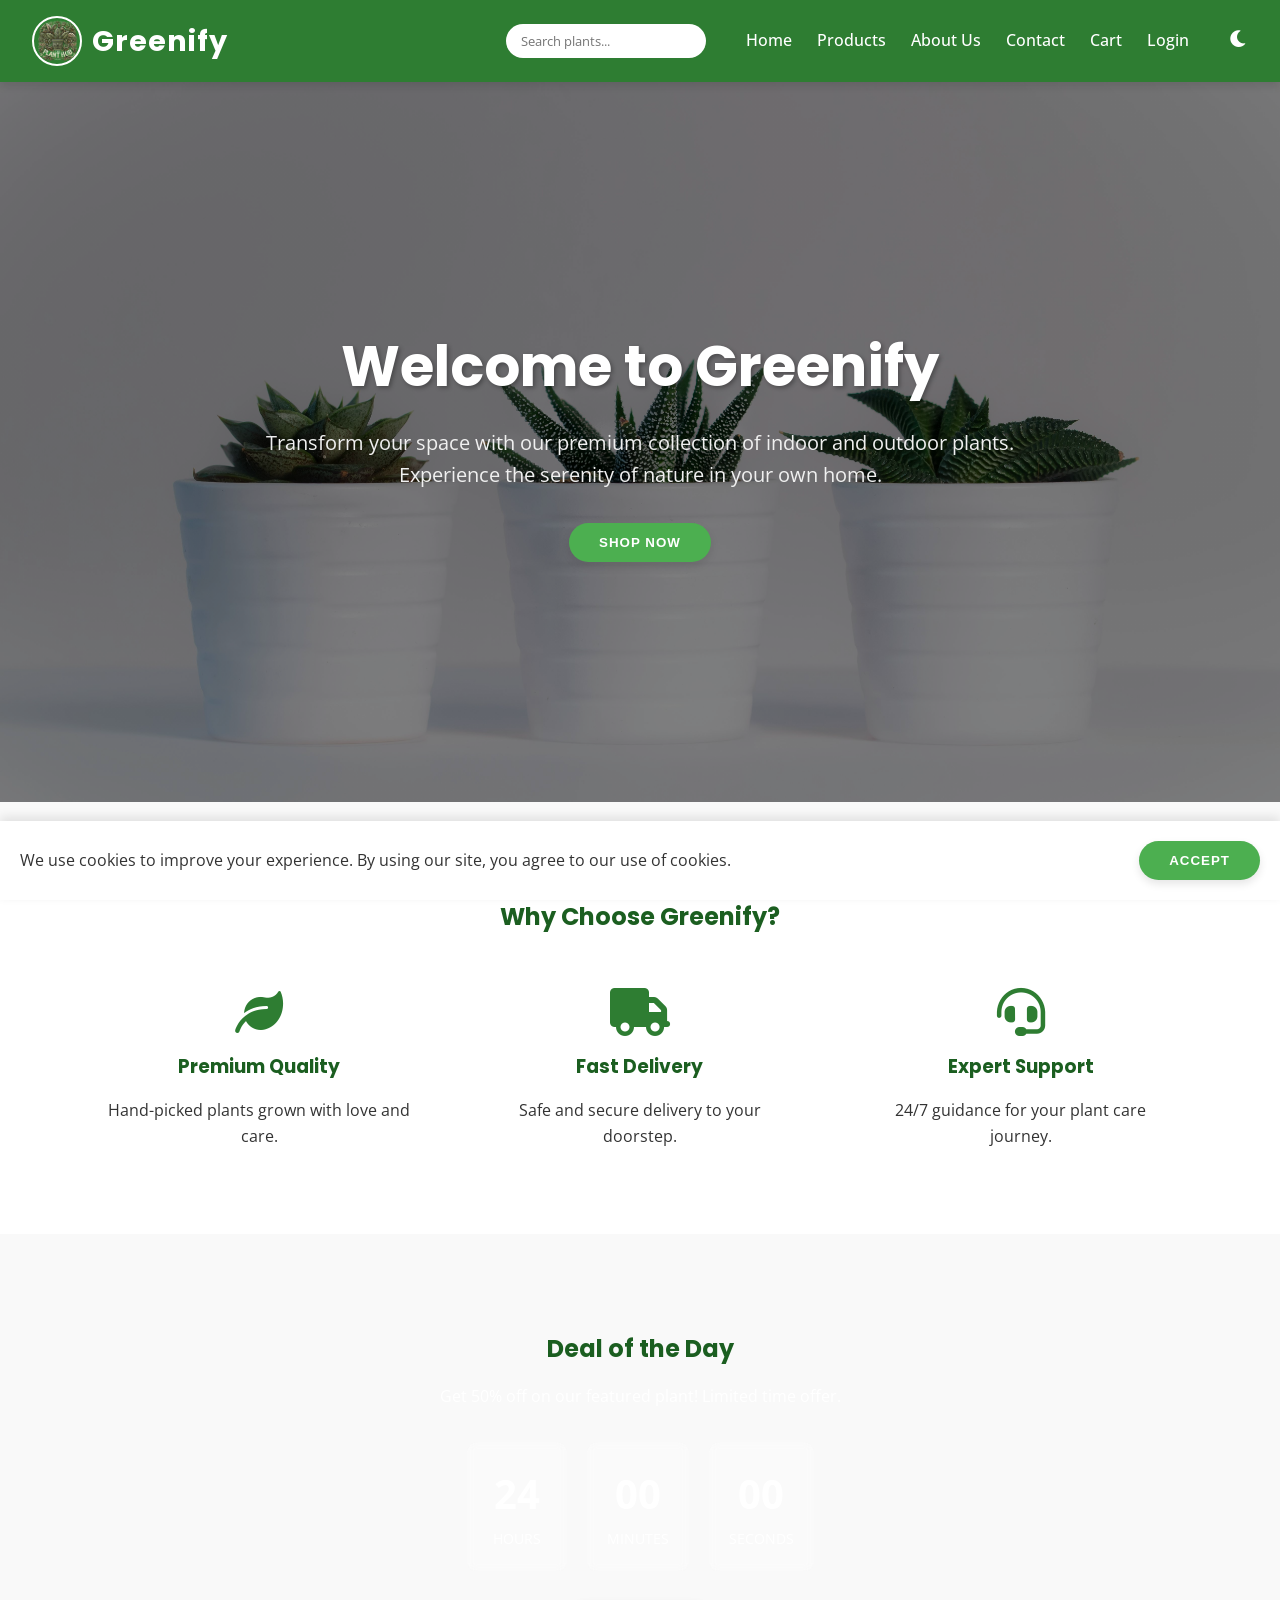
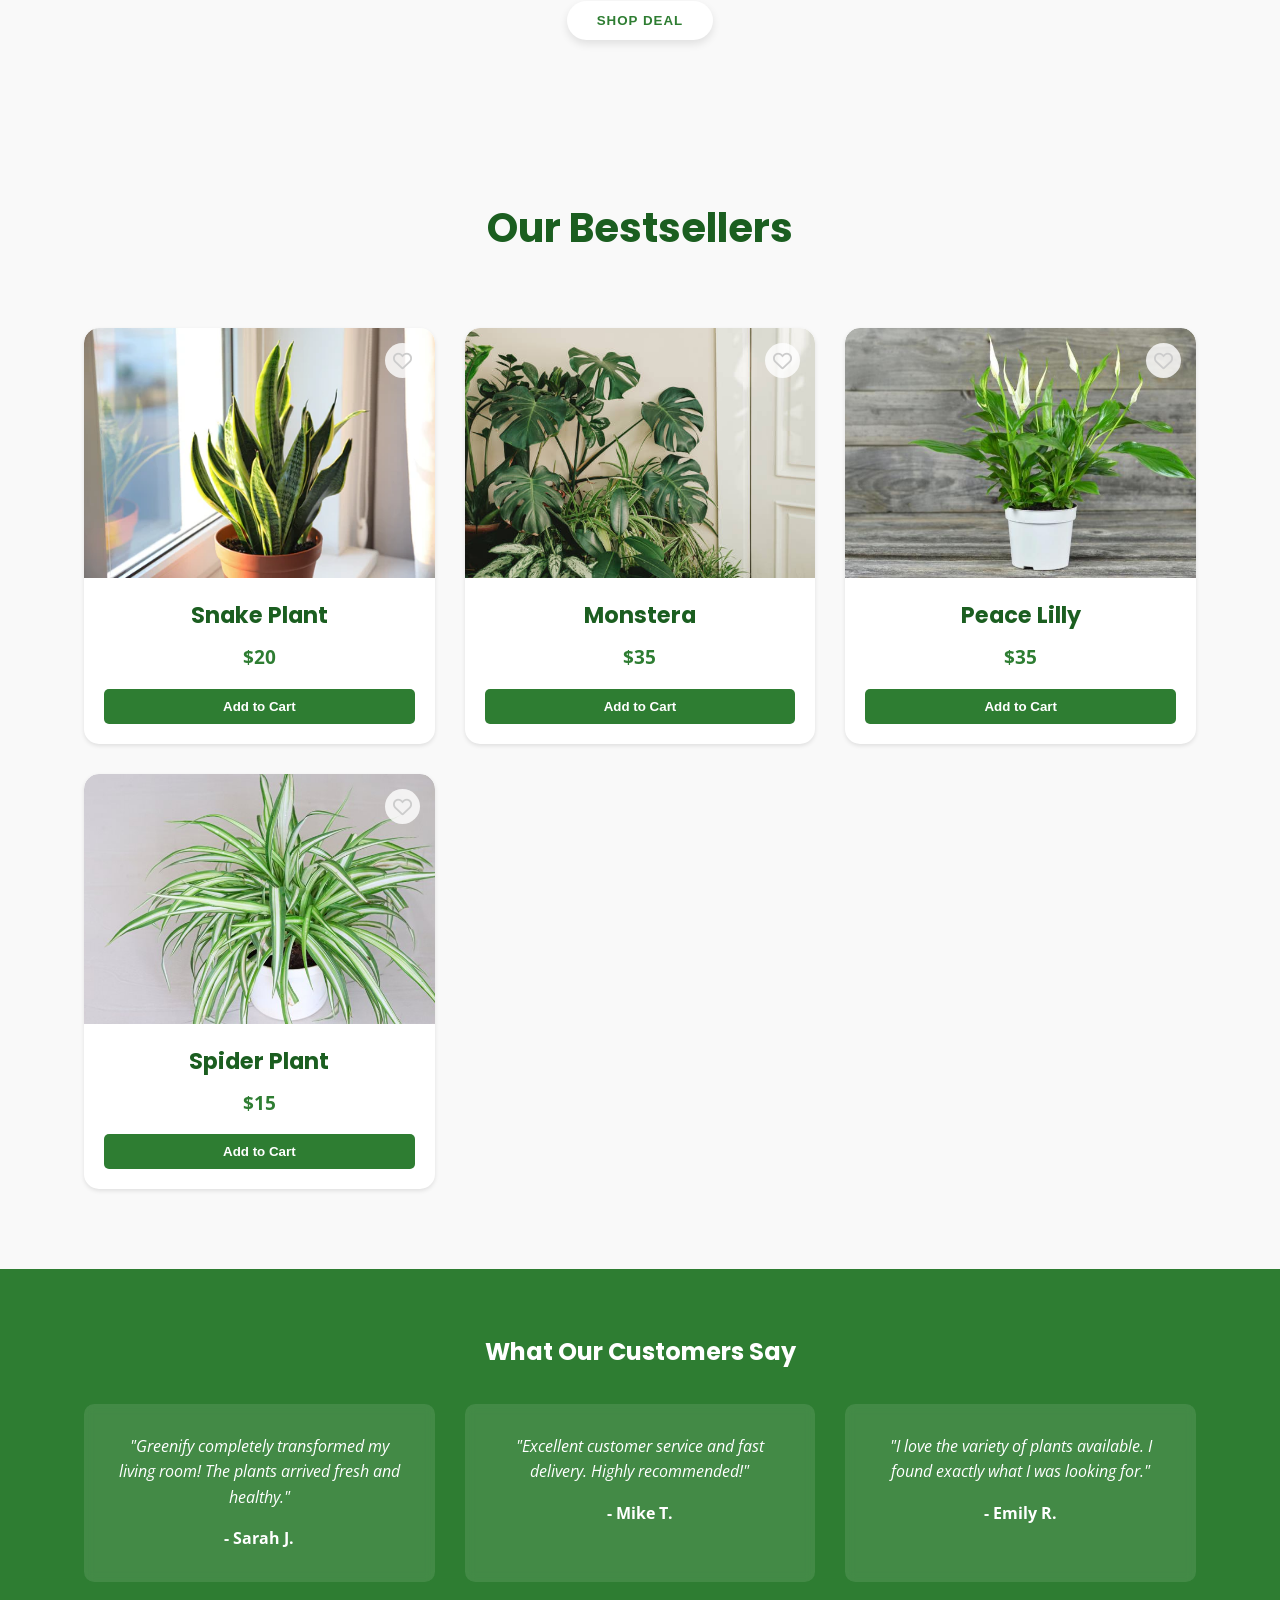
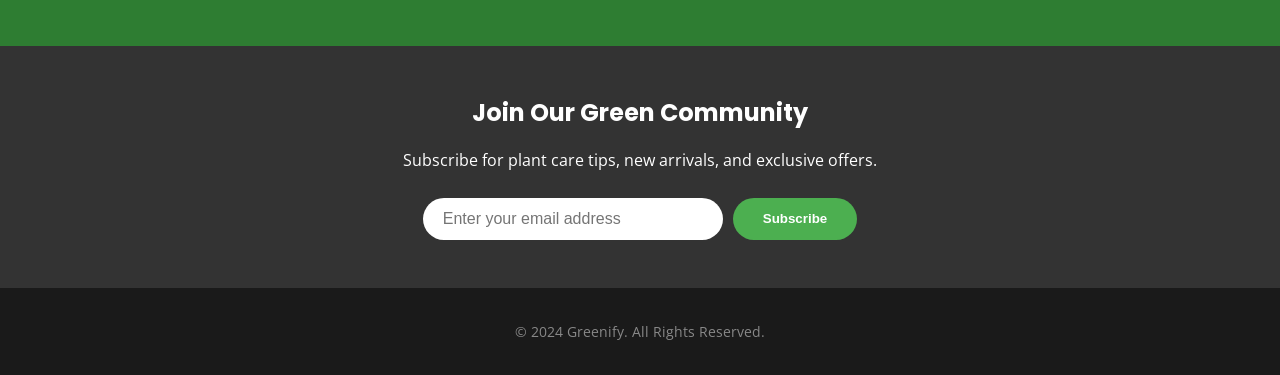
<file: index.html>
<!DOCTYPE html>
<html lang="en">

<head>
  <meta charset="UTF-8">
  <meta name="viewport" content="width=device-width, initial-scale=1.0">
  <title>Greenify - Bring Nature Home</title>
  <link rel="stylesheet" href="css/style.css">
  <link href="https://fonts.googleapis.com/css2?family=Open+Sans:wght@400;600&family=Poppins:wght@600;700&display=swap"
    rel="stylesheet">
  <link rel="stylesheet" href="https://cdnjs.cloudflare.com/ajax/libs/font-awesome/6.0.0/css/all.min.css">
</head>

<body>
  <!-- Navbar -->
  <nav class="navbar">
    <div class="navbar-brand">
      <img src="images/THE_PLANT_HUB_updated_logo_processed.jpg" alt="Greenify Logo">
      <h1>Greenify</h1>
    </div>
    <div class="menu-toggle">
      <i class="fas fa-bars"></i>
    </div>
    <ul class="navbar-nav">
      <li class="search-container">
        <input type="text" class="search-input" placeholder="Search plants...">
      </li>
      <li><a href="index.html">Home</a></li>
      <li><a href="products.html">Products</a></li>
      <li><a href="about.html">About Us</a></li>
      <li><a href="contact.html">Contact</a></li>
      <li><a href="cart.html">Cart</a></li>
      <li><a href="login-page/login.html">Login</a></li>
      <li>
        <button class="theme-toggle" onclick="toggleDarkMode()">
          <i class="fas fa-moon"></i>
        </button>
      </li>
    </ul>
  </nav>

  <!-- Hero Section -->
  <section class="hero">
    <div class="hero-content">
      <h1>Welcome to Greenify</h1>
      <p>Transform your space with our premium collection of indoor and outdoor plants. Experience the serenity of
        nature in your own home.</p>
      <button class="btn" onclick="window.location.href='products.html'">Shop Now</button>
    </div>
  </section>

  <!-- Features Section -->
  <section class="features-section">
    <div class="container">
      <h2>Why Choose Greenify?</h2>
      <div class="feature-grid">
        <div class="feature-item">
          <i class="fas fa-leaf"></i>
          <h3>Premium Quality</h3>
          <p>Hand-picked plants grown with love and care.</p>
        </div>
        <div class="feature-item">
          <i class="fas fa-truck"></i>
          <h3>Fast Delivery</h3>
          <p>Safe and secure delivery to your doorstep.</p>
        </div>
        <div class="feature-item">
          <i class="fas fa-headset"></i>
          <h3>Expert Support</h3>
          <p>24/7 guidance for your plant care journey.</p>
        </div>
      </div>
    </div>
  </section>

  <!-- Deal of the Day Section -->
  <section class="deal-section">
    <div class="container">
      <h2>Deal of the Day</h2>
      <p>Get 50% off on our featured plant! Limited time offer.</p>
      <div class="countdown-container">
        <div class="countdown-item">
          <span id="hours" class="countdown-number">24</span>
          <span class="countdown-label">Hours</span>
        </div>
        <div class="countdown-item">
          <span id="minutes" class="countdown-number">00</span>
          <span class="countdown-label">Minutes</span>
        </div>
        <div class="countdown-item">
          <span id="seconds" class="countdown-number">00</span>
          <span class="countdown-label">Seconds</span>
        </div>
      </div>
      <button class="btn" style="margin-top: 30px; background-color: white; color: var(--primary-color);"
        onclick="window.location.href='products.html'">Shop Deal</button>
    </div>
  </section>

  <!-- Featured Section -->
  <section class="section">
    <div class="container">
      <div class="products-header">
        <h2>Our Bestsellers</h2>
      </div>
      <div class="product-grid">
        <div class="product-card">
          <img src="images/indoor-plants/snake-plants.webp" alt="Snake Plant">
          <div class="product-info">
            <h3>Snake Plant</h3>
            <p>$20</p>
            <button onclick="a(20 , this)">Add to Cart</button>
          </div>
        </div>
        <div class="product-card">
          <img src="images/Monstera.jpg" alt="Monstera">
          <div class="product-info">
            <h3>Monstera</h3>
            <p>$35</p>
            <button onclick="a(35 , this)">Add to Cart</button>
          </div>
        </div>
        <div class="product-card">
          <img src="images/indoor-plants/peace-lilly.jpg" alt="Peace Lilly">
          <div class="product-info">
            <h3>Peace Lilly</h3>
            <p>$35</p>
            <button onclick="a(35 , this)">Add to Cart</button>
          </div>
        </div>
        <div class="product-card">
          <img src="images/indoor-plants/spider-plant.jpg" alt="Spider Plant">
          <div class="product-info">
            <h3>Spider Plant</h3>
            <p>$15</p>
            <button onclick="a(15 , this)">Add to Cart</button>
          </div>
        </div>
      </div>
    </div>
  </section>

  <!-- Testimonials Section -->
  <section class="testimonials">
    <div class="container">
      <h2>What Our Customers Say</h2>
      <div class="testimonial-grid">
        <div class="testimonial-card">
          <p class="testimonial-text">"Greenify completely transformed my living room! The plants arrived fresh and
            healthy."</p>
          <p class="testimonial-author">- Sarah J.</p>
        </div>
        <div class="testimonial-card">
          <p class="testimonial-text">"Excellent customer service and fast delivery. Highly recommended!"</p>
          <p class="testimonial-author">- Mike T.</p>
        </div>
        <div class="testimonial-card">
          <p class="testimonial-text">"I love the variety of plants available. I found exactly what I was looking for."
          </p>
          <p class="testimonial-author">- Emily R.</p>
        </div>
      </div>
    </div>
  </section>

  <!-- Newsletter Section -->
  <section class="newsletter">
    <div class="container">
      <h2>Join Our Green Community</h2>
      <p>Subscribe for plant care tips, new arrivals, and exclusive offers.</p>
      <form class="newsletter-form"
        onsubmit="event.preventDefault(); showToast('Thank you for subscribing!', 'success');">
        <input type="email" placeholder="Enter your email address" required>
        <button type="submit">Subscribe</button>
      </form>
    </div>
  </section>

  <!-- Footer -->
  <footer class="footer">
    <div class="container">
      <p>&copy; 2024 Greenify. All Rights Reserved.</p>
    </div>
  </footer>

  <script src="javascript/script.js"></script>
</body>

</html>
</file>
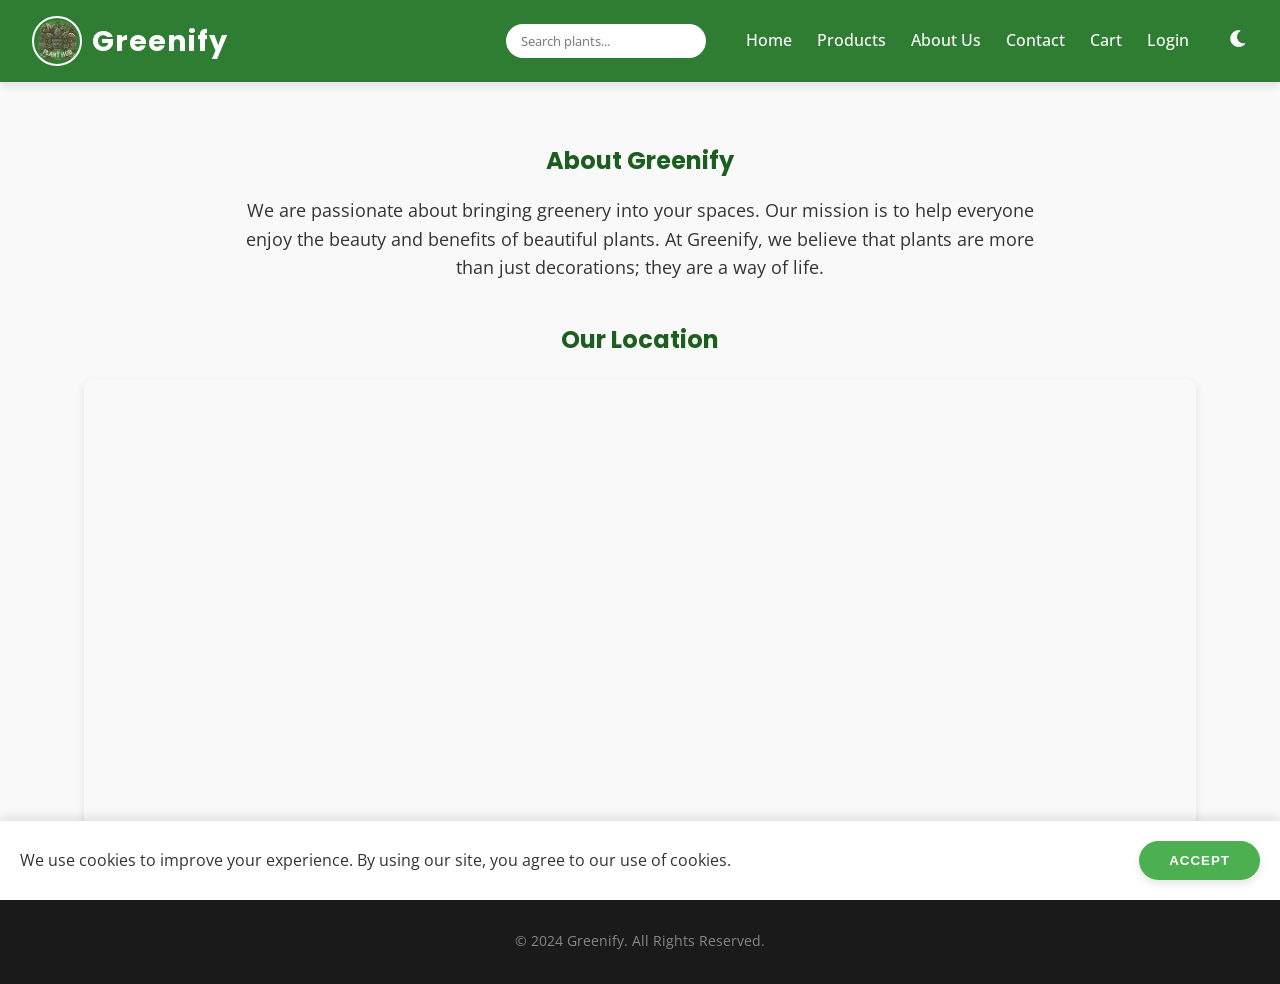
<file: about.html>
<!DOCTYPE html>
<html lang="en">

<head>
  <meta charset="UTF-8">
  <meta name="viewport" content="width=device-width, initial-scale=1.0">
  <title>About Us - Greenify</title>
  <link rel="stylesheet" href="css/style.css">
  <link href="https://fonts.googleapis.com/css2?family=Open+Sans:wght@400;600&family=Poppins:wght@600;700&display=swap"
    rel="stylesheet">
  <link rel="stylesheet" href="https://cdnjs.cloudflare.com/ajax/libs/font-awesome/6.0.0/css/all.min.css">
</head>

<body>
  <!-- Navbar -->
  <nav class="navbar">
    <div class="navbar-brand">
      <img src="images/THE_PLANT_HUB_updated_logo_processed.jpg" alt="Greenify Logo">
      <h1>Greenify</h1>
    </div>
    <div class="menu-toggle">
      <i class="fas fa-bars"></i>
    </div>
    <ul class="navbar-nav">
      <li class="search-container">
        <input type="text" class="search-input" placeholder="Search plants...">
      </li>
      <li><a href="index.html">Home</a></li>
      <li><a href="products.html">Products</a></li>
      <li><a href="about.html">About Us</a></li>
      <li><a href="contact.html">Contact</a></li>
      <li><a href="cart.html">Cart</a></li>
      <li><a href="login-page/login.html">Login</a></li>
      <li>
        <button class="theme-toggle" onclick="toggleDarkMode()">
          <i class="fas fa-moon"></i>
        </button>
      </li>
    </ul>
  </nav>

  <!-- About Us Section -->
  <section class="section">
    <div class="container">
      <div style="text-align: center; margin-bottom: 40px;">
        <h2>About Greenify</h2>
        <p style="max-width: 800px; margin: 0 auto; font-size: 1.1rem;">
          We are passionate about bringing greenery into your spaces. Our mission is to help everyone enjoy the beauty
          and benefits of beautiful plants. At Greenify, we believe that plants are more than just decorations; they are
          a way of life.
        </p>
      </div>

      <div style="text-align: center;">
        <h2>Our Location</h2>
        <div style="margin-top: 20px;">
          <iframe
            src="https://www.google.com/maps/embed?pb=!1m18!1m12!1m3!1d13592.70514177398!2d73.0300416!3d31.601628999999996!2m3!1f0!2f0!3f0!3m2!1i1024!2i768!4f13.1!3m3!1m2!1s0x39223f08dbbe5fa5%3A0xb45ea8924093c29d!2sFAST%20University%20(Chiniot-Faisalabad%20Campus)!5e0!3m2!1sen!2s!4v1733380700503!5m2!1sen!2s"
            width="100%" height="450" style="border:0; border-radius: 10px; box-shadow: var(--shadow-md);"
            allowfullscreen="" loading="lazy" referrerpolicy="no-referrer-when-downgrade"></iframe>
        </div>
      </div>
    </div>
  </section>

  <!-- Footer -->
  <footer class="footer">
    <div class="container">
      <p>&copy; 2024 Greenify. All Rights Reserved.</p>
    </div>
  </footer>

  <script src="javascript/script.js"></script>
</body>

</html>
</file>
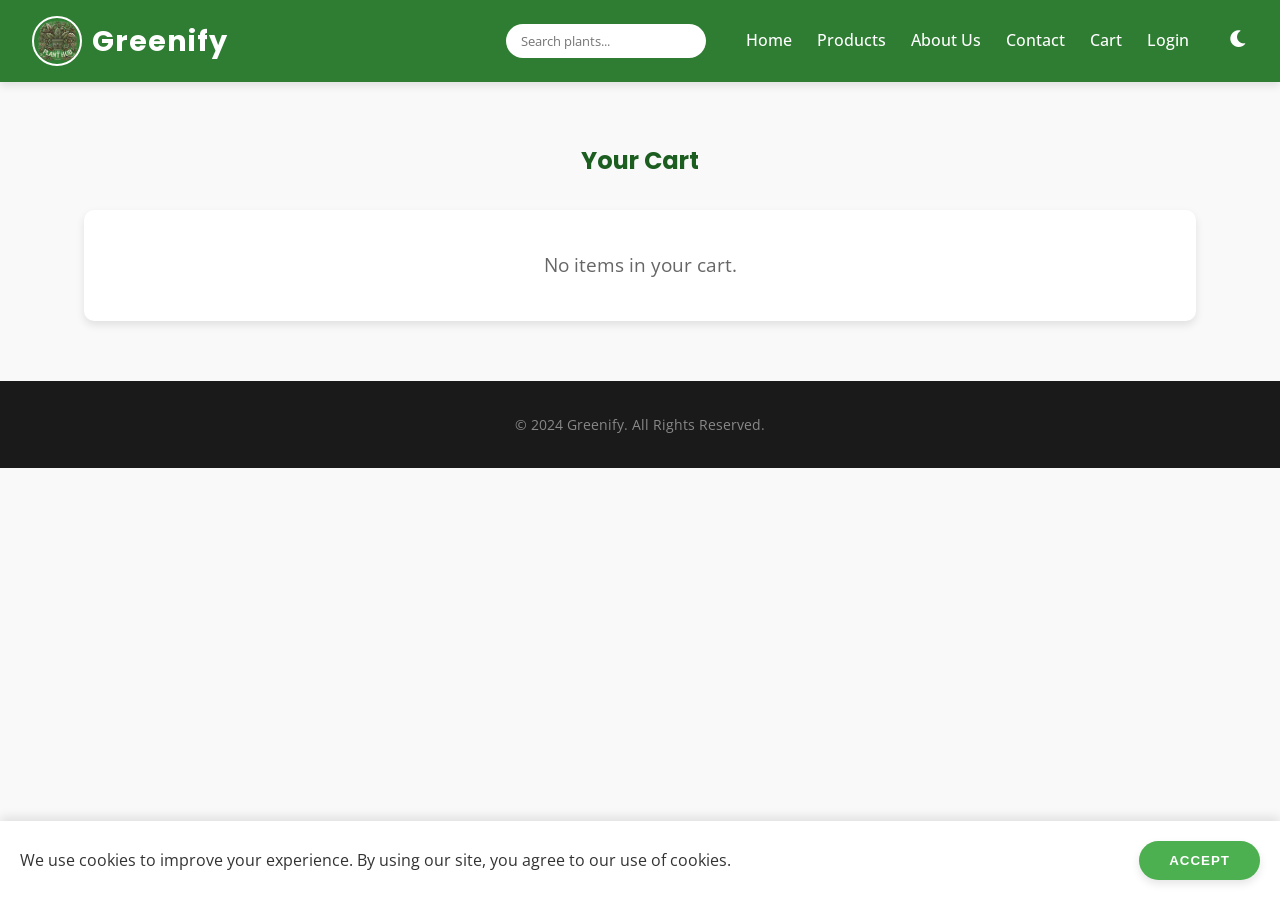
<file: cart.html>
<!DOCTYPE html>
<html lang="en">

<head>
  <meta charset="UTF-8">
  <meta name="viewport" content="width=device-width, initial-scale=1.0">
  <title>Cart - Greenify</title>
  <link rel="stylesheet" href="css/style.css">
  <link href="https://fonts.googleapis.com/css2?family=Open+Sans:wght@400;600&family=Poppins:wght@600;700&display=swap"
    rel="stylesheet">
  <link rel="stylesheet" href="https://cdnjs.cloudflare.com/ajax/libs/font-awesome/6.0.0/css/all.min.css">
</head>

<body>
  <!-- Navbar -->
  <nav class="navbar">
    <div class="navbar-brand">
      <img src="images/THE_PLANT_HUB_updated_logo_processed.jpg" alt="Greenify Logo">
      <h1>Greenify</h1>
    </div>
    <div class="menu-toggle">
      <i class="fas fa-bars"></i>
    </div>
    <ul class="navbar-nav">
      <li class="search-container">
        <input type="text" class="search-input" placeholder="Search plants...">
      </li>
      <li><a href="index.html">Home</a></li>
      <li><a href="products.html">Products</a></li>
      <li><a href="about.html">About Us</a></li>
      <li><a href="contact.html">Contact</a></li>
      <li><a href="cart.html">Cart</a></li>
      <li><a href="login-page/login.html">Login</a></li>
      <li>
        <button class="theme-toggle" onclick="toggleDarkMode()">
          <i class="fas fa-moon"></i>
        </button>
      </li>
    </ul>
  </nav>

  <!-- Cart Section -->
  <section class="section">
    <div class="container">
      <h2 style="text-align: center; margin-bottom: 30px;">Your Cart</h2>
      <div id="cart-content"
        style="text-align: center; background: white; padding: 40px; border-radius: 10px; box-shadow: var(--shadow-md);">
        <p id="add" style="font-size: 1.2rem; color: var(--text-light);">No items in your cart.</p>
      </div>
    </div>
  </section>

  <!-- Footer -->
  <footer class="footer">
    <div class="container">
      <p>&copy; 2024 Greenify. All Rights Reserved.</p>
    </div>
  </footer>

  <script src="javascript/script.js"></script>
  <script>
    const totalPrice = localStorage.getItem('totalPrice');
    if (totalPrice && totalPrice > 0) {
      document.getElementById("add").innerHTML = `
        <div style="margin-bottom: 20px;">
          <p style="font-size: 1.5rem; margin-bottom: 20px;">Total: <strong>$${totalPrice}</strong></p>
          <p>Would you like to proceed to checkout?</p>
        </div>
        <button class="btn" onclick="buy()">Buy Now</button>
      `;
    } else {
      document.getElementById("add").innerHTML = `
        <p>Your cart is empty.</p>
        <button class="btn" onclick="window.location.href='products.html'" style="margin-top: 20px;">Start Shopping</button>
      `;
    }
  </script>

</body>

</html>
</file>
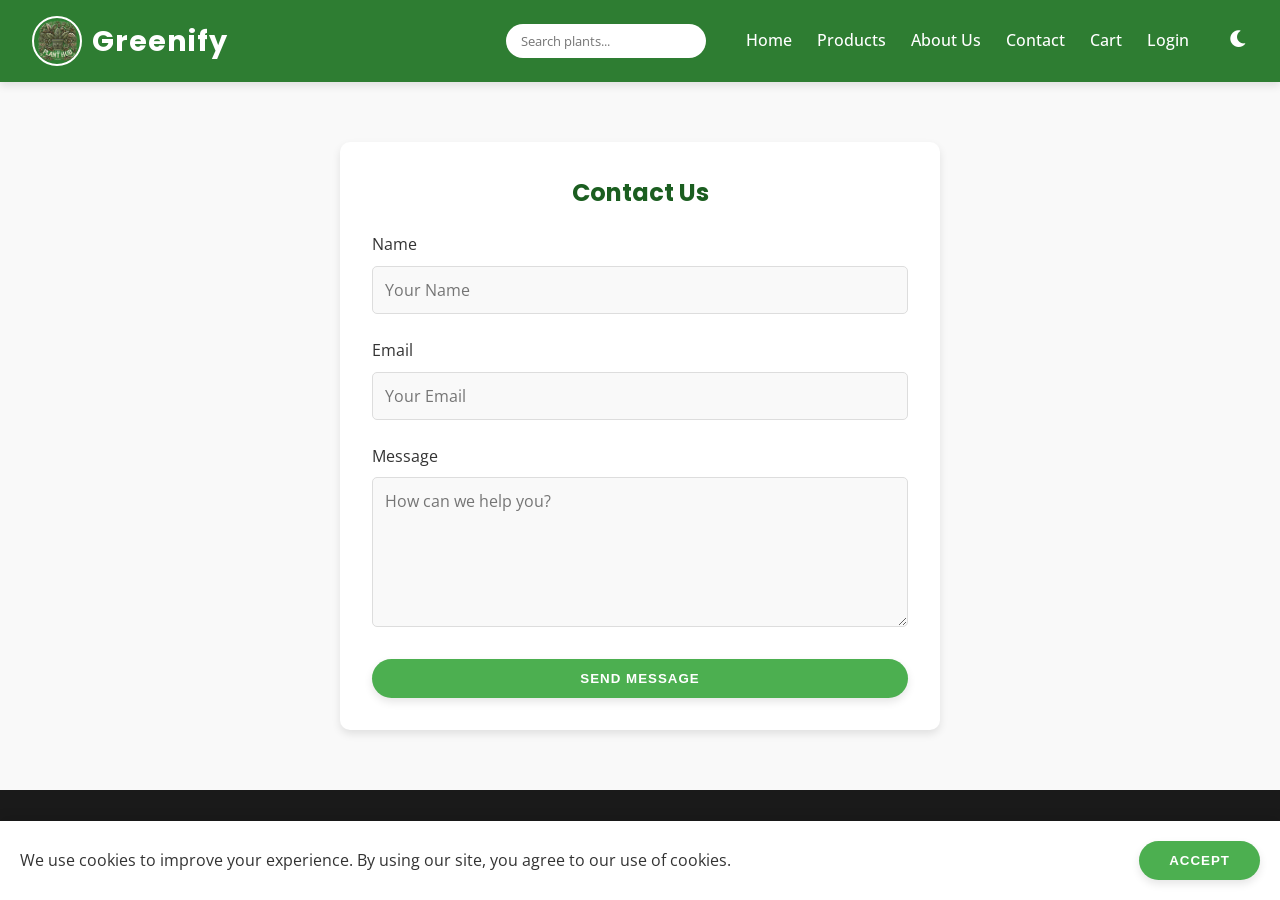
<file: contact.html>
<!DOCTYPE html>
<html lang="en">

<head>
  <meta charset="UTF-8">
  <meta name="viewport" content="width=device-width, initial-scale=1.0">
  <title>Contact Us - Greenify</title>
  <link rel="stylesheet" href="css/style.css">
  <link href="https://fonts.googleapis.com/css2?family=Open+Sans:wght@400;600&family=Poppins:wght@600;700&display=swap"
    rel="stylesheet">
  <link rel="stylesheet" href="https://cdnjs.cloudflare.com/ajax/libs/font-awesome/6.0.0/css/all.min.css">
</head>

<body>
  <!-- Navbar -->
  <nav class="navbar">
    <div class="navbar-brand">
      <img src="images/THE_PLANT_HUB_updated_logo_processed.jpg" alt="Greenify Logo">
      <h1>Greenify</h1>
    </div>
    <div class="menu-toggle">
      <i class="fas fa-bars"></i>
    </div>
    <ul class="navbar-nav">
      <li class="search-container">
        <input type="text" class="search-input" placeholder="Search plants...">
      </li>
      <li><a href="index.html">Home</a></li>
      <li><a href="products.html">Products</a></li>
      <li><a href="about.html">About Us</a></li>
      <li><a href="contact.html">Contact</a></li>
      <li><a href="cart.html">Cart</a></li>
      <li><a href="login-page/login.html">Login</a></li>
      <li>
        <button class="theme-toggle" onclick="toggleDarkMode()">
          <i class="fas fa-moon"></i>
        </button>
      </li>
    </ul>
  </nav>

  <!-- Contact Us Section -->
  <section class="section">
    <div class="container">
      <div class="contact-section">
        <h2 style="text-align: center; margin-bottom: 20px;">Contact Us</h2>
        <form id="contact-form" onsubmit="event.preventDefault(); feedback();">
          <div class="form-group">
            <label for="name">Name</label>
            <input type="text" id="name" required placeholder="Your Name">
          </div>

          <div class="form-group">
            <label for="email">Email</label>
            <input type="email" id="email" required placeholder="Your Email">
          </div>

          <div class="form-group">
            <label for="message">Message</label>
            <textarea id="message" required placeholder="How can we help you?"></textarea>
          </div>

          <button type="submit" class="btn" style="width: 100%;">Send Message</button>
        </form>
      </div>
    </div>
  </section>

  <!-- Footer -->
  <footer class="footer">
    <div class="container">
      <p>&copy; 2024 Greenify. All Rights Reserved.</p>
    </div>
  </footer>

  <script src="javascript/script.js"></script>
</body>

</html>
</file>
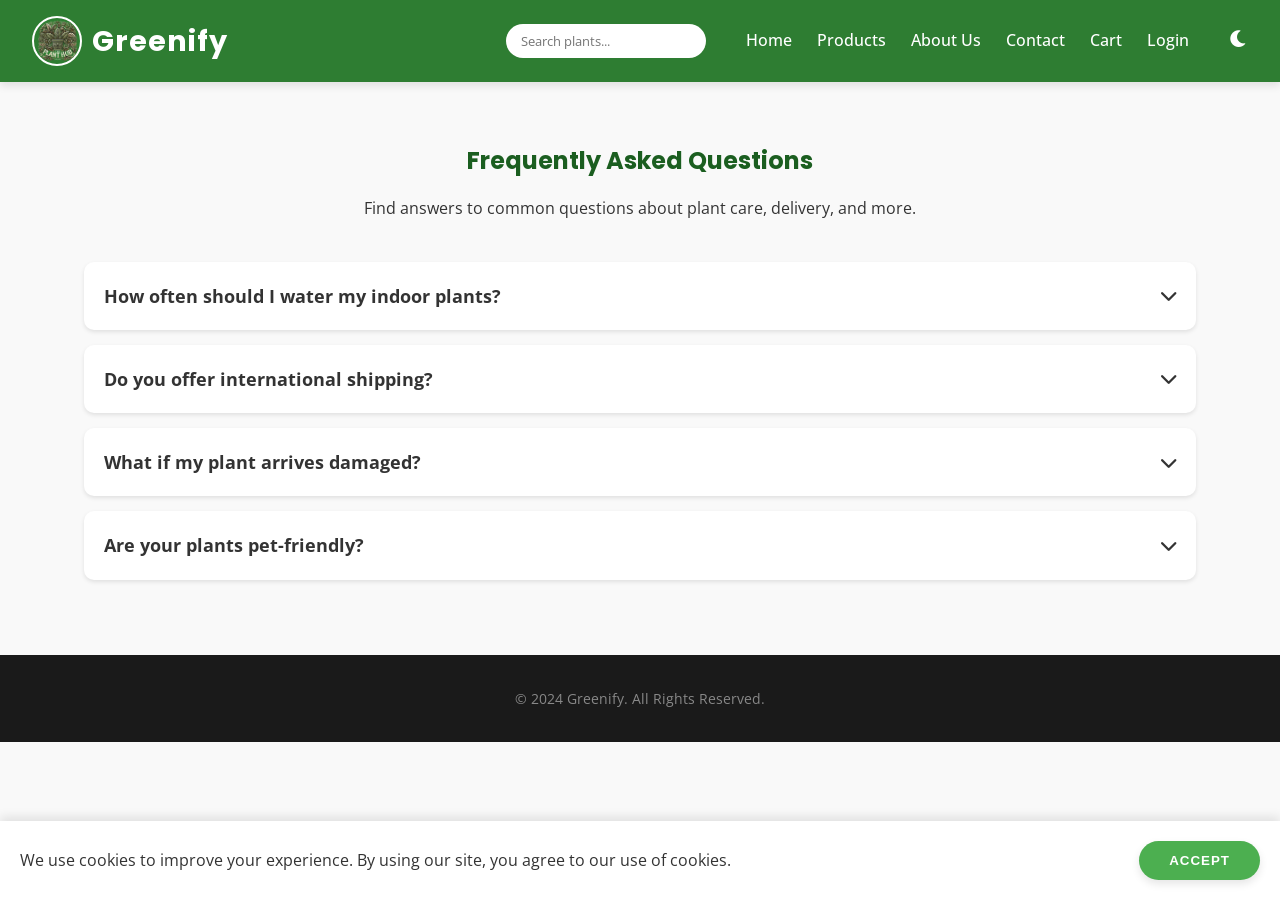
<file: faq.html>
<!DOCTYPE html>
<html lang="en">

<head>
    <meta charset="UTF-8">
    <meta name="viewport" content="width=device-width, initial-scale=1.0">
    <title>FAQ - Greenify</title>
    <link rel="stylesheet" href="css/style.css">
    <link
        href="https://fonts.googleapis.com/css2?family=Open+Sans:wght@400;600&family=Poppins:wght@600;700&display=swap"
        rel="stylesheet">
    <link rel="stylesheet" href="https://cdnjs.cloudflare.com/ajax/libs/font-awesome/6.0.0/css/all.min.css">
    <style>
        .faq-item {
            background: var(--white);
            margin-bottom: 15px;
            padding: 20px;
            border-radius: 10px;
            box-shadow: var(--shadow-sm);
            cursor: pointer;
            transition: var(--transition);
        }

        .faq-item:hover {
            box-shadow: var(--shadow-md);
        }

        .faq-question {
            font-weight: bold;
            font-size: 1.1rem;
            display: flex;
            justify-content: space-between;
            align-items: center;
        }

        .faq-answer {
            margin-top: 10px;
            display: none;
            color: var(--text-light);
        }

        .faq-item.active .faq-answer {
            display: block;
        }

        .faq-item.active .faq-question i {
            transform: rotate(180deg);
        }
    </style>
</head>

<body>
    <!-- Navbar -->
    <nav class="navbar">
        <div class="navbar-brand">
            <img src="images/THE_PLANT_HUB_updated_logo_processed.jpg" alt="Greenify Logo">
            <h1>Greenify</h1>
        </div>
        <div class="menu-toggle">
            <i class="fas fa-bars"></i>
        </div>
        <ul class="navbar-nav">
            <li class="search-container">
                <input type="text" class="search-input" placeholder="Search plants...">
            </li>
            <li><a href="index.html">Home</a></li>
            <li><a href="products.html">Products</a></li>
            <li><a href="about.html">About Us</a></li>
            <li><a href="contact.html">Contact</a></li>
            <li><a href="cart.html">Cart</a></li>
            <li><a href="login-page/login.html">Login</a></li>
            <li>
                <button class="theme-toggle" onclick="toggleDarkMode()">
                    <i class="fas fa-moon"></i>
                </button>
            </li>
        </ul>
    </nav>

    <section class="section">
        <div class="container">
            <div style="text-align: center; margin-bottom: 40px;">
                <h2>Frequently Asked Questions</h2>
                <p>Find answers to common questions about plant care, delivery, and more.</p>
            </div>

            <div class="faq-list">
                <div class="faq-item" onclick="this.classList.toggle('active')">
                    <div class="faq-question">
                        How often should I water my indoor plants?
                        <i class="fas fa-chevron-down"></i>
                    </div>
                    <div class="faq-answer">
                        Most indoor plants prefer to be watered when the top inch of soil feels dry. However, this
                        varies by plant type. Succulents need less water, while ferns need more moisture.
                    </div>
                </div>

                <div class="faq-item" onclick="this.classList.toggle('active')">
                    <div class="faq-question">
                        Do you offer international shipping?
                        <i class="fas fa-chevron-down"></i>
                    </div>
                    <div class="faq-answer">
                        Currently, we only ship within the country to ensure the plants arrive fresh and healthy.
                    </div>
                </div>

                <div class="faq-item" onclick="this.classList.toggle('active')">
                    <div class="faq-question">
                        What if my plant arrives damaged?
                        <i class="fas fa-chevron-down"></i>
                    </div>
                    <div class="faq-answer">
                        We take great care in packaging, but accidents happen. If your plant arrives damaged, please
                        contact us within 24 hours with photos, and we will replace it.
                    </div>
                </div>

                <div class="faq-item" onclick="this.classList.toggle('active')">
                    <div class="faq-question">
                        Are your plants pet-friendly?
                        <i class="fas fa-chevron-down"></i>
                    </div>
                    <div class="faq-answer">
                        Some plants can be toxic to pets. We have a specific category for "Pet Friendly" plants. Please
                        check the product description for details.
                    </div>
                </div>
            </div>
        </div>
    </section>

    <!-- Footer -->
    <footer class="footer">
        <div class="container">
            <p>&copy; 2024 Greenify. All Rights Reserved.</p>
        </div>
    </footer>

    <script src="javascript/script.js"></script>
</body>

</html>
</file>
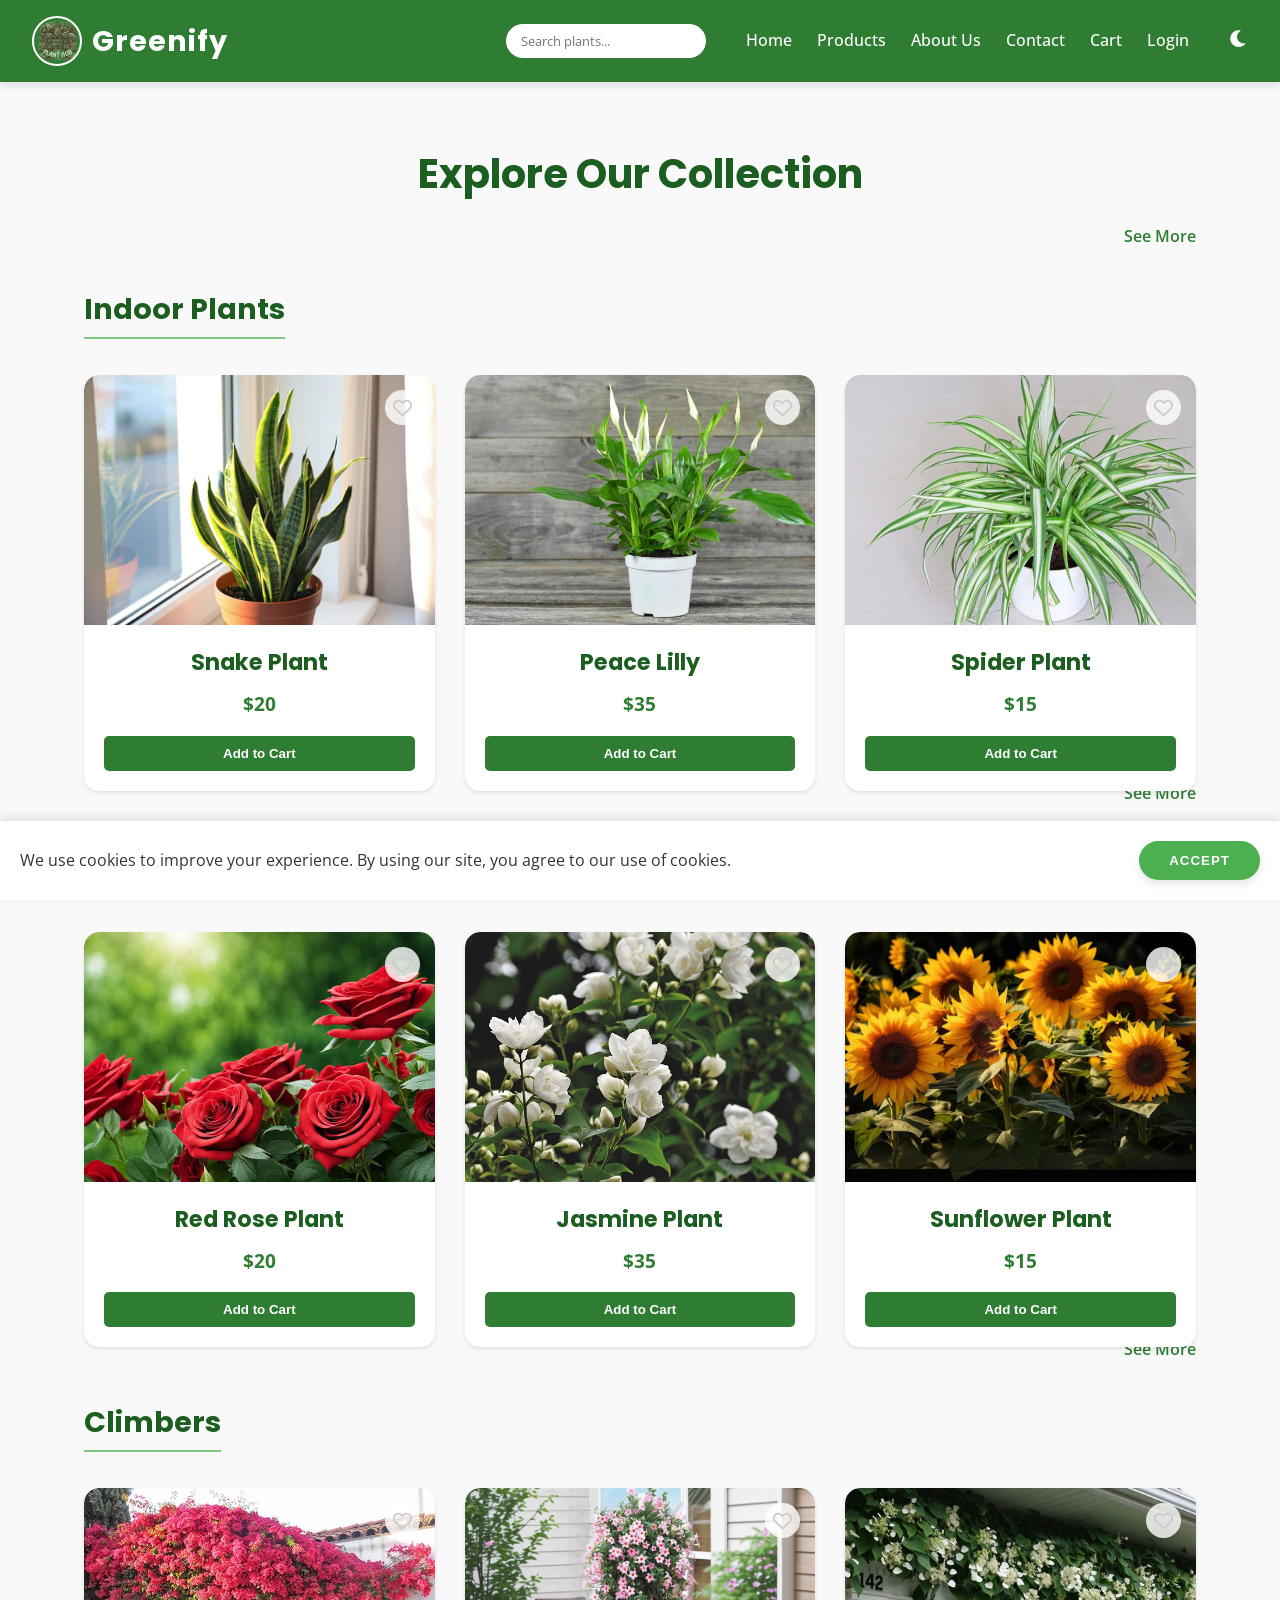
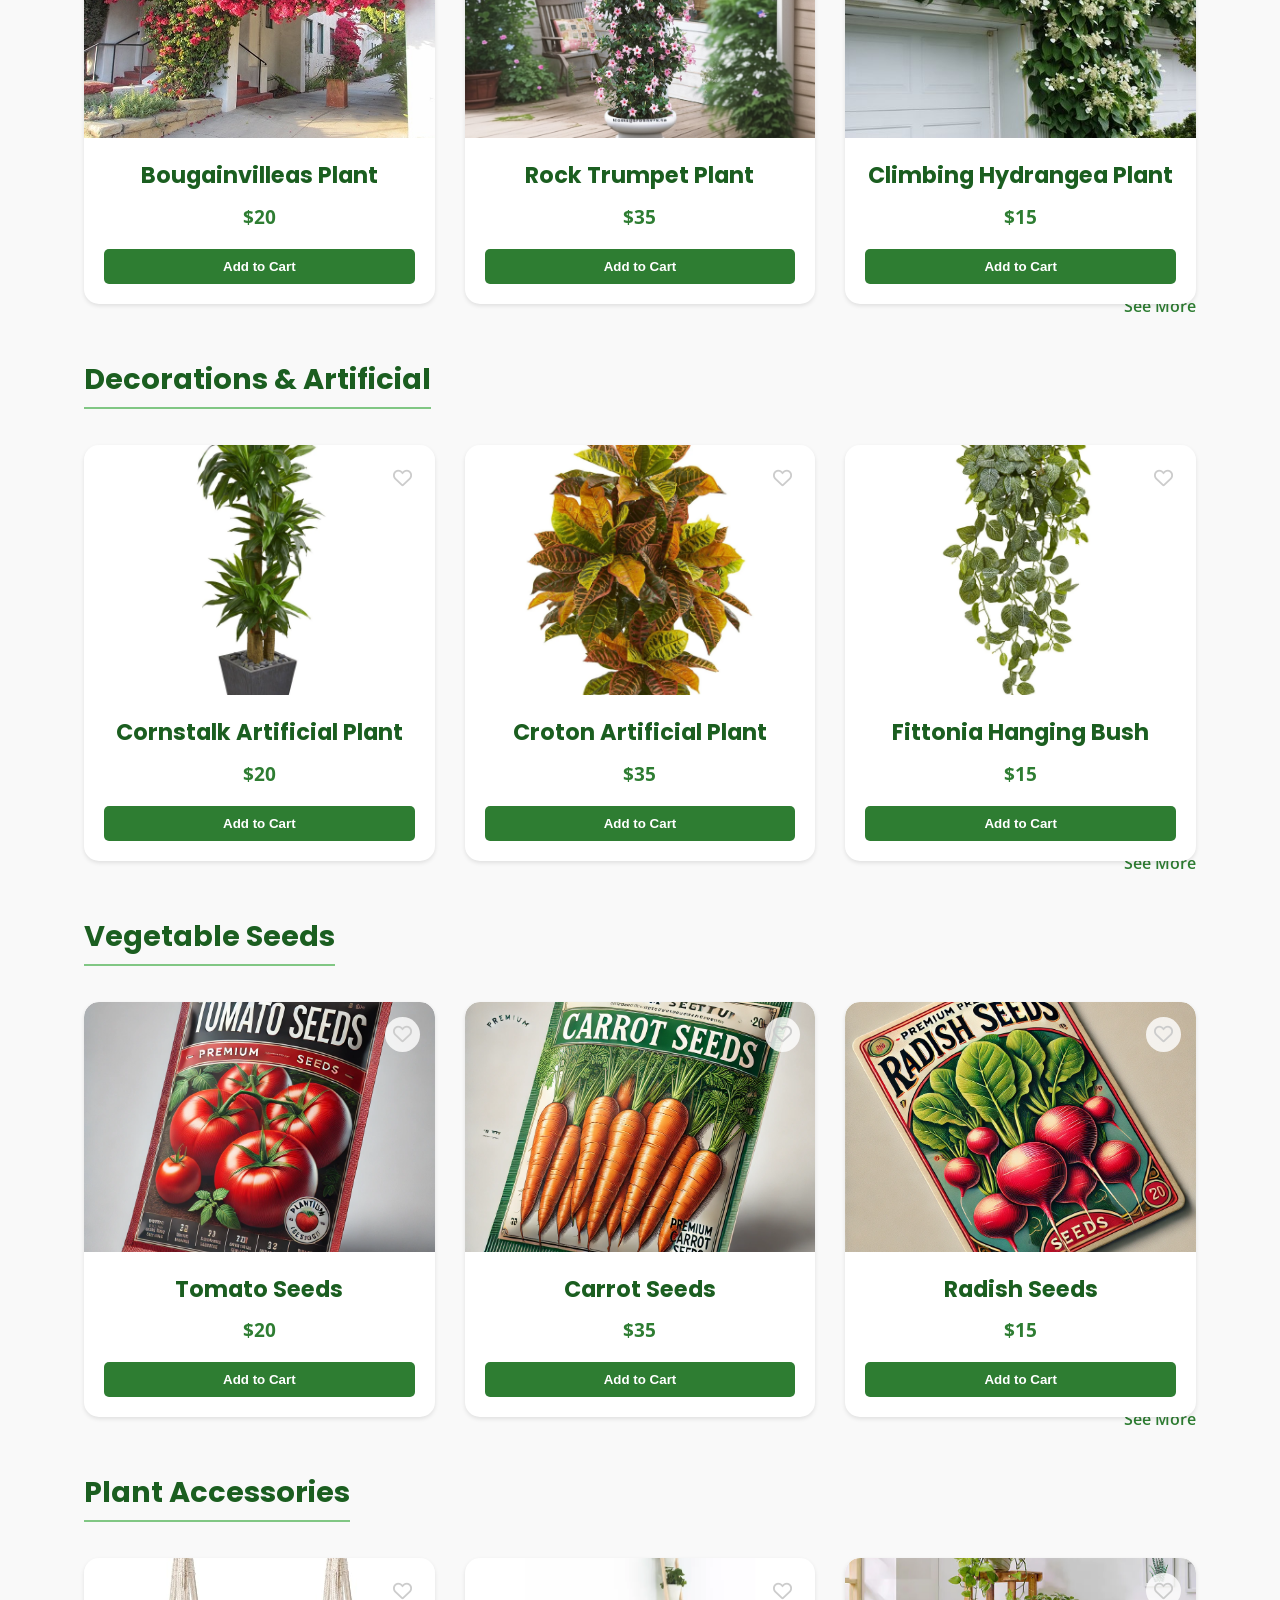
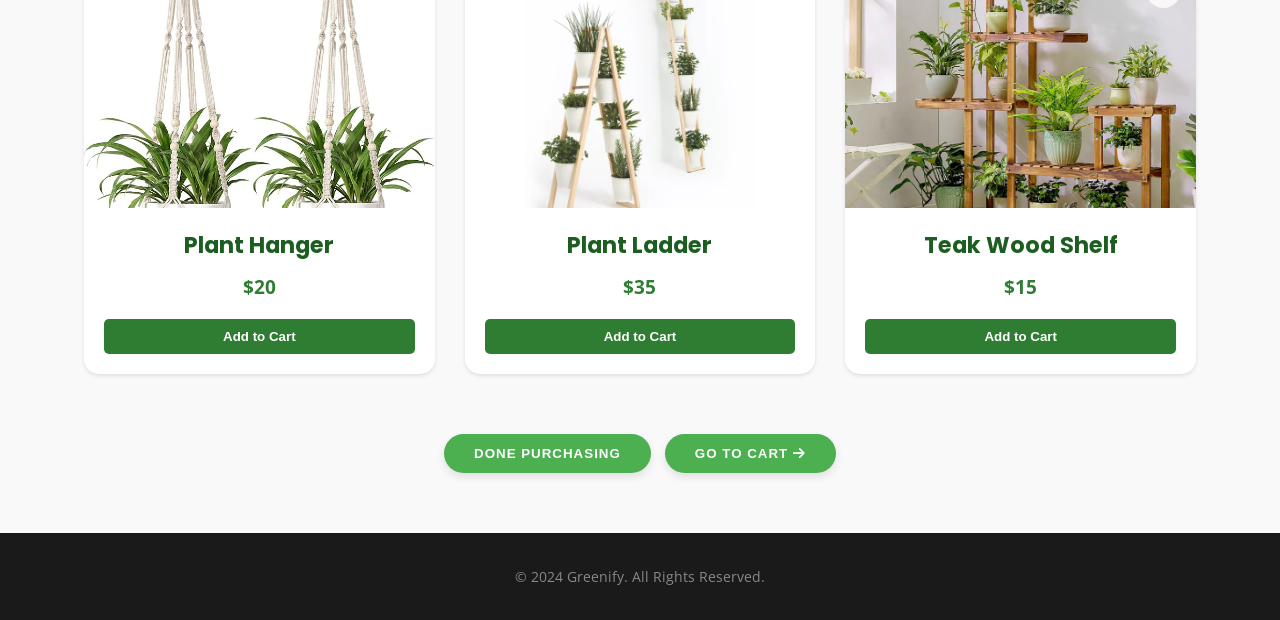
<file: products.html>
<!DOCTYPE html>
<html lang="en">

<head>
  <meta charset="UTF-8">
  <meta name="viewport" content="width=device-width, initial-scale=1.0">
  <title>Products - Greenify</title>
  <link rel="stylesheet" href="css/style.css">
  <link href="https://fonts.googleapis.com/css2?family=Open+Sans:wght@400;600&family=Poppins:wght@600;700&display=swap"
    rel="stylesheet">
  <link rel="stylesheet" href="https://cdnjs.cloudflare.com/ajax/libs/font-awesome/6.0.0/css/all.min.css">
</head>

<body>
  <!-- Navbar -->
  <nav class="navbar">
    <div class="navbar-brand">
      <img src="images/THE_PLANT_HUB_updated_logo_processed.jpg" alt="Greenify Logo">
      <h1>Greenify</h1>
    </div>
    <div class="menu-toggle">
      <i class="fas fa-bars"></i>
    </div>
    <ul class="navbar-nav">
      <li class="search-container">
        <input type="text" class="search-input" placeholder="Search plants...">
      </li>
      <li><a href="index.html">Home</a></li>
      <li><a href="products.html">Products</a></li>
      <li><a href="about.html">About Us</a></li>
      <li><a href="contact.html">Contact</a></li>
      <li><a href="cart.html">Cart</a></li>
      <li><a href="login-page/login.html">Login</a></li>
      <li>
        <button class="theme-toggle" onclick="toggleDarkMode()">
          <i class="fas fa-moon"></i>
        </button>
      </li>
    </ul>
  </nav>

  <!-- Product Section -->
  <section class="section">
    <div class="container">
      <div class="products-header">
        <h2>Explore Our Collection</h2>
      </div>

      <!-- Indoor Plants -->
      <div>
        <h2 class="plants-type">Indoor Plants</h2>
        <a href="products/indoor.html" class="see-more">See More</a>
        <div class="product-grid">
          <div class="product-card">
            <img src="images/indoor-plants/snake-plants.webp" alt="Snake Plant">
            <div class="product-info">
              <h3>Snake Plant</h3>
              <p>$20</p>
              <button onclick="a(20 , this)">Add to Cart</button>
            </div>
          </div>
          <div class="product-card">
            <img src="images/indoor-plants/peace-lilly.jpg" alt="Peace Lilly">
            <div class="product-info">
              <h3>Peace Lilly</h3>
              <p>$35</p>
              <button onclick="a(35 , this)">Add to Cart</button>
            </div>
          </div>
          <div class="product-card">
            <img src="images/indoor-plants/spider-plant.jpg" alt="Spider Plant">
            <div class="product-info">
              <h3>Spider Plant</h3>
              <p>$15</p>
              <button onclick="a(15 , this)">Add to Cart</button>
            </div>
          </div>
        </div>
      </div>

      <!-- Flower Plants -->
      <div>
        <h2 class="plants-type">Flower Plants</h2>
        <a href="products/flower.html" class="see-more">See More</a>
        <div class="product-grid">
          <div class="product-card">
            <img src="images/flower-plants/red-rose-plant.webp" alt="Red Rose Plant">
            <div class="product-info">
              <h3>Red Rose Plant</h3>
              <p>$20</p>
              <button onclick="a(20 , this)">Add to Cart</button>
            </div>
          </div>
          <div class="product-card">
            <img src="images/flower-plants/jasmine-plant.jpg" alt="Jasmine Plant">
            <div class="product-info">
              <h3>Jasmine Plant</h3>
              <p>$35</p>
              <button onclick="a(35 , this)">Add to Cart</button>
            </div>
          </div>
          <div class="product-card">
            <img src="images/flower-plants/sun-flower-plant.jpg" alt="Sunflower Plant">
            <div class="product-info">
              <h3>Sunflower Plant</h3>
              <p>$15</p>
              <button onclick="a(15 , this)">Add to Cart</button>
            </div>
          </div>
        </div>
      </div>

      <!-- Climbers -->
      <div>
        <h2 class="plants-type">Climbers</h2>
        <a href="products/climbers.html" class="see-more">See More</a>
        <div class="product-grid">
          <div class="product-card">
            <img src="images/climber-plants/bougainvilleas-plant.jpg" alt="Bougainvilleas Plant">
            <div class="product-info">
              <h3>Bougainvilleas Plant</h3>
              <p>$20</p>
              <button onclick="a(20 , this)">Add to Cart</button>
            </div>
          </div>
          <div class="product-card">
            <img src="images/climber-plants/rock-trumpet-plant.jpg" alt="Rock Trumpet Plant">
            <div class="product-info">
              <h3>Rock Trumpet Plant</h3>
              <p>$35</p>
              <button onclick="a(35 , this)">Add to Cart</button>
            </div>
          </div>
          <div class="product-card">
            <img src="images/climber-plants/climbimg-hydrangea-plant.jpg" alt="Climbing Hydrangea Plant">
            <div class="product-info">
              <h3>Climbing Hydrangea Plant</h3>
              <p>$15</p>
              <button onclick="a(15 , this)">Add to Cart</button>
            </div>
          </div>
        </div>
      </div>

      <!-- Decorations -->
      <div>
        <h2 class="plants-type">Decorations & Artificial</h2>
        <a href="products/decorations.html" class="see-more">See More</a>
        <div class="product-grid">
          <div class="product-card">
            <img src="images/decoration-and-artificial-plants/cornstalk-dracaena-artificial-plant-in-slate-planter.webp"
              alt="Cornstalk Artificial Plant">
            <div class="product-info">
              <h3>Cornstalk Artificial Plant</h3>
              <p>$20</p>
              <button onclick="a(20 , this)">Add to Cart</button>
            </div>
          </div>
          <div class="product-card">
            <img src="images/decoration-and-artificial-plants/croton-artificial-plant.webp"
              alt="Croton Artificial Plant">
            <div class="product-info">
              <h3>Croton Artificial Plant</h3>
              <p>$35</p>
              <button onclick="a(35 , this)">Add to Cart</button>
            </div>
          </div>
          <div class="product-card">
            <img src="images/decoration-and-artificial-plants/aritficial-fittonia-hanging-bush-plant.webp"
              alt="Fittonia Hanging Bush">
            <div class="product-info">
              <h3>Fittonia Hanging Bush</h3>
              <p>$15</p>
              <button onclick="a(15 , this)">Add to Cart</button>
            </div>
          </div>
        </div>
      </div>

      <!-- Vegetable Seeds -->
      <div>
        <h2 class="plants-type">Vegetable Seeds</h2>
        <a href="products/vegetables.html" class="see-more">See More</a>
        <div class="product-grid">
          <div class="product-card">
            <img src="images/vegetable-seeds/tomato-seeds.webp" alt="Tomato Seeds">
            <div class="product-info">
              <h3>Tomato Seeds</h3>
              <p>$20</p>
              <button onclick="a(20 , this)">Add to Cart</button>
            </div>
          </div>
          <div class="product-card">
            <img src="images/vegetable-seeds/carrot-seeds.webp" alt="Carrot Seeds">
            <div class="product-info">
              <h3>Carrot Seeds</h3>
              <p>$35</p>
              <button onclick="a(35 , this)">Add to Cart</button>
            </div>
          </div>
          <div class="product-card">
            <img src="images/vegetable-seeds/radish-seeds.webp" alt="Radish Seeds">
            <div class="product-info">
              <h3>Radish Seeds</h3>
              <p>$15</p>
              <button onclick="a(15 , this)">Add to Cart</button>
            </div>
          </div>
        </div>
      </div>

      <!-- Accessories -->
      <div>
        <h2 class="plants-type">Plant Accessories</h2>
        <a href="products/accessories.html" class="see-more">See More</a>
        <div class="product-grid">
          <div class="product-card">
            <img src="images/plants-accessories/plant-hangers.jpg" alt="Plant Hanger">
            <div class="product-info">
              <h3>Plant Hanger</h3>
              <p>$20</p>
              <button onclick="a(20 , this)">Add to Cart</button>
            </div>
          </div>
          <div class="product-card">
            <img src="images/plants-accessories/plant-ladder.webp" alt="Plant Ladder">
            <div class="product-info">
              <h3>Plant Ladder</h3>
              <p>$35</p>
              <button onclick="a(35 , this)">Add to Cart</button>
            </div>
          </div>
          <div class="product-card">
            <img src="images/plants-accessories/teak-wood-plant-shelf.webp" alt="Teak Wood Shelf">
            <div class="product-info">
              <h3>Teak Wood Shelf</h3>
              <p>$15</p>
              <button onclick="a(15 , this)">Add to Cart</button>
            </div>
          </div>
        </div>
      </div>

      <div style="text-align: center; margin-top: 40px;">
        <button class="btn" onclick="totalalert()" style="margin-right: 10px;">Done Purchasing</button>
        <button class="btn" onclick="cart()">Go to Cart <i class="fas fa-arrow-right"></i></button>
      </div>

    </div>
  </section>

  <!-- Footer -->
  <footer class="footer">
    <div class="container">
      <p>&copy; 2024 Greenify. All Rights Reserved.</p>
    </div>
  </footer>

  <script src="javascript/script.js"></script>

</body>

</html>
</file>
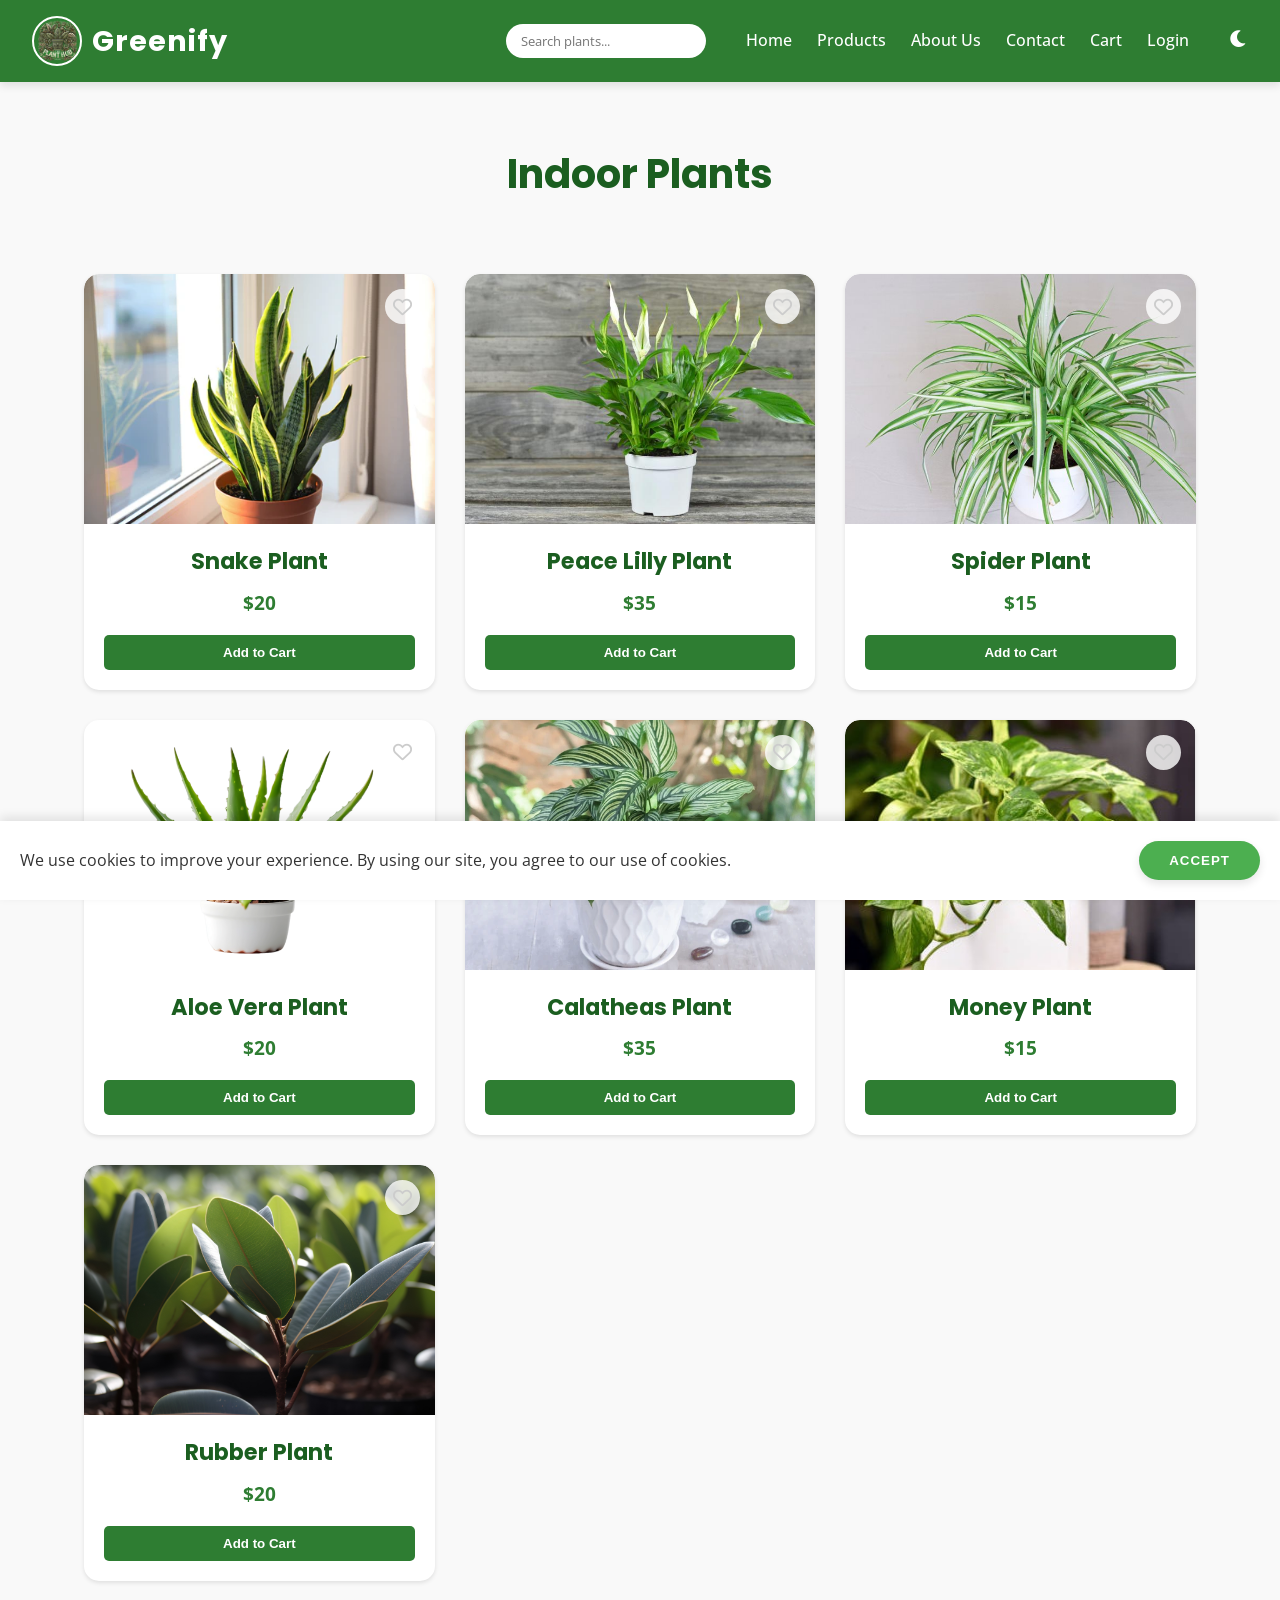
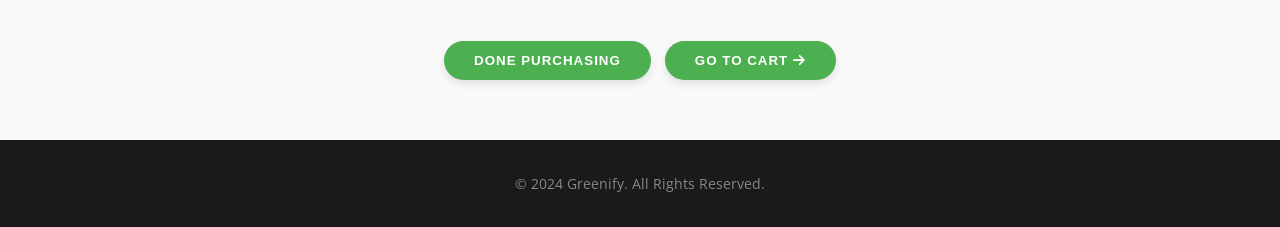
<file: products/indoor.html>
<!DOCTYPE html>
<html lang="en">

<head>
  <meta charset="UTF-8">
  <meta name="viewport" content="width=device-width, initial-scale=1.0">
  <title>Indoor Plants - Greenify</title>
  <link rel="stylesheet" href="../css/style.css">
  <link href="https://fonts.googleapis.com/css2?family=Open+Sans:wght@400;600&family=Poppins:wght@600;700&display=swap"
    rel="stylesheet">
  <link rel="stylesheet" href="https://cdnjs.cloudflare.com/ajax/libs/font-awesome/6.0.0/css/all.min.css">
</head>

<body>
  <!-- Navbar -->
  <nav class="navbar">
    <div class="navbar-brand">
      <img src="../images/THE_PLANT_HUB_updated_logo_processed.jpg" alt="Greenify Logo">
      <h1>Greenify</h1>
    </div>
    <div class="menu-toggle">
      <i class="fas fa-bars"></i>
    </div>
    <ul class="navbar-nav">
      <li class="search-container">
        <input type="text" class="search-input" placeholder="Search plants...">
      </li>
      <li><a href="../index.html">Home</a></li>
      <li><a href="../products.html">Products</a></li>
      <li><a href="../about.html">About Us</a></li>
      <li><a href="../contact.html">Contact</a></li>
      <li><a href="../cart.html">Cart</a></li>
      <li><a href="../login-page/login.html">Login</a></li>
      <li>
        <button class="theme-toggle" onclick="toggleDarkMode()">
          <i class="fas fa-moon"></i>
        </button>
      </li>
    </ul>
  </nav>

  <section class="section">
    <div class="container">
      <div class="products-header">
        <h2>Indoor Plants</h2>
      </div>

      <div class="product-grid">
        <!-- Product 1 -->
        <div class="product-card">
          <img src="../images/indoor-plants/snake-plants.webp" alt="Snake Plant">
          <div class="product-info">
            <h3>Snake Plant</h3>
            <p>$20</p>
            <button onclick="a(20 , this)">Add to Cart</button>
          </div>
        </div>
        <!-- Product 2 -->
        <div class="product-card">
          <img src="../images/indoor-plants/peace-lilly.jpg" alt="Peace Lilly Plant">
          <div class="product-info">
            <h3>Peace Lilly Plant</h3>
            <p>$35</p>
            <button onclick="a(35 , this)">Add to Cart</button>
          </div>
        </div>
        <!-- Product 3 -->
        <div class="product-card">
          <img src="../images/indoor-plants/spider-plant.jpg" alt="Spider Plant">
          <div class="product-info">
            <h3>Spider Plant</h3>
            <p>$15</p>
            <button onclick="a(15 , this)">Add to Cart</button>
          </div>
        </div>
        <!-- Product 4 -->
        <div class="product-card">
          <img src="../images/indoor-plants/aloe-vera-plant.png!sw800" alt="Aloe Vera Plant">
          <div class="product-info">
            <h3>Aloe Vera Plant</h3>
            <p>$20</p>
            <button onclick="a(20 , this)">Add to Cart</button>
          </div>
        </div>
        <!-- Product 5 -->
        <div class="product-card">
          <img src="../images/indoor-plants/calatheas plant.webp" alt="Calatheas Plant">
          <div class="product-info">
            <h3>Calatheas Plant</h3>
            <p>$35</p>
            <button onclick="a(35 , this)">Add to Cart</button>
          </div>
        </div>
        <!-- Product 6 -->
        <div class="product-card">
          <img src="../images/indoor-plants/money-plant.jpg" alt="Money Plant">
          <div class="product-info">
            <h3>Money Plant</h3>
            <p>$15</p>
            <button onclick="a(15 , this)">Add to Cart</button>
          </div>
        </div>
        <!-- Product 7 -->
        <div class="product-card">
          <img src="../images/indoor-plants/rubber-plant.jpg" alt="Rubber Plant">
          <div class="product-info">
            <h3>Rubber Plant</h3>
            <p>$20</p>
            <button onclick="a(20 , this)">Add to Cart</button>
          </div>
        </div>
      </div>

      <div style="text-align: center; margin-top: 40px;">
        <button class="btn" onclick="totalalert()" style="margin-right: 10px;">Done Purchasing</button>
        <button class="btn" onclick="cart()">Go to Cart <i class="fas fa-arrow-right"></i></button>
      </div>
    </div>
  </section>

  <!-- Footer -->
  <footer class="footer">
    <div class="container">
      <p>&copy; 2024 Greenify. All Rights Reserved.</p>
    </div>
  </footer>

  <script src="../javascript/script.js"></script>
</body>

</html>
</file>
<file: css/style.css>
/* Greenify Design System */
:root {
  --primary-color: #2E7D32;
  --primary-dark: #1B5E20;
  --primary-light: #4CAF50;
  --accent-color: #81C784;
  --text-dark: #333333;
  --text-light: #666666;
  --background-light: #F9F9F9;
  --white: #FFFFFF;
  --shadow-sm: 0 2px 4px rgba(0, 0, 0, 0.1);
  --shadow-md: 0 4px 8px rgba(0, 0, 0, 0.1);
  --shadow-lg: 0 8px 16px rgba(0, 0, 0, 0.1);
  --font-heading: 'Poppins', sans-serif;
  --font-body: 'Open Sans', sans-serif;
  --transition: all 0.3s ease;
}

/* Dark Mode Variables */
body.dark-mode {
  --text-dark: #f0f0f0;
  --text-light: #cccccc;
  --background-light: #121212;
  --white: #1e1e1e;
  --shadow-sm: 0 2px 4px rgba(255, 255, 255, 0.05);
  --shadow-md: 0 4px 8px rgba(255, 255, 255, 0.05);
  --shadow-lg: 0 8px 16px rgba(255, 255, 255, 0.05);
}

/* Global Reset & Typography */
* {
  margin: 0;
  padding: 0;
  box-sizing: border-box;
}

body {
  font-family: var(--font-body);
  line-height: 1.6;
  background-color: var(--background-light);
  color: var(--text-dark);
  transition: background-color 0.3s ease, color 0.3s ease;
}

h1,
h2,
h3,
h4,
h5,
h6 {
  font-family: var(--font-heading);
  color: var(--primary-dark);
  /* Keep headings green even in dark mode for contrast */
  margin-bottom: 1rem;
}

body.dark-mode h1,
body.dark-mode h2,
body.dark-mode h3 {
  color: var(--primary-light);
}

a {
  text-decoration: none;
  color: inherit;
  transition: var(--transition);
}

img {
  max-width: 100%;
  height: auto;
  display: block;
  border-radius: 8px;
}

ul {
  list-style: none;
}

/* Layout Utilities */
.container {
  width: 90%;
  max-width: 1200px;
  margin: 0 auto;
  padding: 0 20px;
}

.section {
  padding: 60px 0;
}

/* Navbar */
.navbar {
  background-color: var(--primary-color);
  color: #FFFFFF;
  /* Always white text on green navbar */
  padding: 1rem 2rem;
  display: flex;
  justify-content: space-between;
  align-items: center;
  position: sticky;
  top: 0;
  z-index: 1000;
  box-shadow: var(--shadow-md);
}

.navbar-brand {
  display: flex;
  align-items: center;
  gap: 10px;
}

.navbar-brand img {
  height: 50px;
  width: auto;
  border-radius: 50%;
  border: 2px solid #FFFFFF;
}

.navbar-brand h1 {
  font-size: 1.8rem;
  color: #FFFFFF;
  margin: 0;
  font-weight: 700;
  letter-spacing: 1px;
}

.navbar-nav {
  display: flex;
  gap: 25px;
  align-items: center;
}

.navbar-nav a {
  color: #FFFFFF;
  font-weight: 500;
  font-size: 1rem;
  position: relative;
}

.navbar-nav a::after {
  content: '';
  position: absolute;
  width: 0;
  height: 2px;
  bottom: -5px;
  left: 0;
  background-color: var(--accent-color);
  transition: var(--transition);
}

.navbar-nav a:hover::after {
  width: 100%;
}

.navbar-nav a:hover {
  color: var(--accent-color);
}

/* Search Bar */
.search-container {
  position: relative;
  margin-right: 15px;
}

.search-input {
  padding: 8px 15px;
  border-radius: 20px;
  border: none;
  outline: none;
  font-family: var(--font-body);
  width: 200px;
  transition: width 0.3s ease;
}

.search-input:focus {
  width: 250px;
}

/* Dark Mode Toggle */
.theme-toggle {
  background: none;
  border: none;
  color: #FFFFFF;
  font-size: 1.2rem;
  cursor: pointer;
  margin-left: 15px;
}

/* Hero Section */
.hero {
  background: linear-gradient(rgba(0, 0, 0, 0.5), rgba(0, 0, 0, 0.5)), url('../images/hero-bg.jpg');
  background-size: cover;
  background-position: center;
  height: 80vh;
  display: flex;
  justify-content: center;
  align-items: center;
  text-align: center;
  color: #FFFFFF;
  margin-bottom: 2rem;
  background-attachment: fixed;
  /* Parallax */
}

.hero-content {
  max-width: 800px;
  padding: 20px;
  animation: fadeInUp 1s ease-out;
}

.hero h1 {
  font-size: 3.5rem;
  color: #FFFFFF;
  text-shadow: 2px 2px 4px rgba(0, 0, 0, 0.3);
  margin-bottom: 1rem;
}

.hero p {
  font-size: 1.25rem;
  margin-bottom: 2rem;
  color: #f0f0f0;
}

.btn {
  display: inline-block;
  padding: 12px 30px;
  background-color: var(--primary-light);
  color: #FFFFFF;
  border-radius: 50px;
  font-weight: 600;
  text-transform: uppercase;
  letter-spacing: 1px;
  border: none;
  cursor: pointer;
  transition: var(--transition);
  box-shadow: var(--shadow-md);
}

.btn:hover {
  background-color: var(--primary-dark);
  transform: translateY(-3px);
  box-shadow: var(--shadow-lg);
}

/* Products Section */
.products-header {
  text-align: center;
  margin-bottom: 3rem;
}

.products-header h2 {
  font-size: 2.5rem;
}

.plants-type {
  font-size: 1.8rem;
  color: var(--primary-dark);
  margin: 2rem 0 1rem;
  border-bottom: 2px solid var(--accent-color);
  display: inline-block;
  padding-bottom: 5px;
}

body.dark-mode .plants-type {
  color: var(--primary-light);
}

.see-more {
  float: right;
  color: var(--primary-color);
  font-weight: 600;
  margin-top: -30px;
}

.see-more:hover {
  text-decoration: underline;
}

.product-grid {
  display: grid;
  grid-template-columns: repeat(auto-fit, minmax(280px, 1fr));
  gap: 30px;
  padding: 20px 0;
}

.product-card {
  background: var(--white);
  border-radius: 15px;
  overflow: hidden;
  box-shadow: var(--shadow-sm);
  transition: var(--transition);
  display: flex;
  flex-direction: column;
  height: 100%;
  position: relative;
}

.product-card:hover {
  transform: translateY(-10px);
  box-shadow: var(--shadow-lg);
}

.product-card img {
  width: 100%;
  height: 250px;
  object-fit: cover;
  border-radius: 15px 15px 0 0;
}

/* Wishlist Icon */
.wishlist-btn {
  position: absolute;
  top: 15px;
  right: 15px;
  background: rgba(255, 255, 255, 0.8);
  border-radius: 50%;
  width: 35px;
  height: 35px;
  display: flex;
  align-items: center;
  justify-content: center;
  cursor: pointer;
  border: none;
  color: #ccc;
  font-size: 1.2rem;
  transition: var(--transition);
}

.wishlist-btn:hover,
.wishlist-btn.active {
  color: #ff4081;
  transform: scale(1.1);
}

/* Quick View Icon */
.quick-view-btn {
  position: absolute;
  top: 15px;
  left: 15px;
  background: rgba(255, 255, 255, 0.8);
  border-radius: 50%;
  width: 35px;
  height: 35px;
  display: flex;
  align-items: center;
  justify-content: center;
  cursor: pointer;
  border: none;
  color: var(--text-dark);
  font-size: 1rem;
  transition: var(--transition);
  opacity: 0;
}

.product-card:hover .quick-view-btn {
  opacity: 1;
}

.product-info {
  padding: 20px;
  text-align: center;
  flex-grow: 1;
  display: flex;
  flex-direction: column;
  justify-content: space-between;
}

.product-info h3 {
  font-size: 1.4rem;
  margin-bottom: 0.5rem;
}

.product-info p {
  color: var(--primary-color);
  font-weight: 700;
  font-size: 1.2rem;
  margin-bottom: 1rem;
}

body.dark-mode .product-info p {
  color: var(--primary-light);
}

.product-info button {
  width: 100%;
  padding: 10px;
  background-color: var(--primary-color);
  color: #FFFFFF;
  border: none;
  border-radius: 5px;
  cursor: pointer;
  transition: var(--transition);
  font-weight: 600;
}

.product-info button:hover {
  background-color: var(--primary-dark);
}

/* Features / Testimonials / Newsletter */
.features-section {
  background-color: var(--white);
  padding: 4rem 0;
  text-align: center;
}

.feature-grid {
  display: grid;
  grid-template-columns: repeat(auto-fit, minmax(250px, 1fr));
  gap: 30px;
  margin-top: 2rem;
}

.feature-item {
  padding: 20px;
}

.feature-item i {
  font-size: 3rem;
  color: var(--primary-color);
  margin-bottom: 1rem;
}

.testimonials {
  background-color: var(--primary-color);
  color: #FFFFFF;
  padding: 4rem 0;
  text-align: center;
}

.testimonials h2 {
  color: #FFFFFF;
}

.testimonial-grid {
  display: grid;
  grid-template-columns: repeat(auto-fit, minmax(300px, 1fr));
  gap: 30px;
  margin-top: 2rem;
}

.testimonial-card {
  background: rgba(255, 255, 255, 0.1);
  padding: 30px;
  border-radius: 10px;
  backdrop-filter: blur(5px);
}

.testimonial-text {
  font-style: italic;
  margin-bottom: 1rem;
}

.testimonial-author {
  font-weight: bold;
}

.newsletter {
  background-color: #333;
  /* Fixed dark bg */
  color: #FFFFFF;
  padding: 3rem 0;
  text-align: center;
}

.newsletter h2 {
  color: #FFFFFF;
}

.newsletter-form {
  display: flex;
  justify-content: center;
  gap: 10px;
  margin-top: 1.5rem;
  flex-wrap: wrap;
}

.newsletter-form input {
  padding: 12px 20px;
  border-radius: 50px;
  border: none;
  width: 300px;
  font-size: 1rem;
}

.newsletter-form button {
  padding: 12px 30px;
  border-radius: 50px;
  border: none;
  background-color: var(--primary-light);
  color: #FFFFFF;
  font-weight: bold;
  cursor: pointer;
  transition: var(--transition);
}

.newsletter-form button:hover {
  background-color: var(--primary-color);
}

/* Contact Form */
.contact-section {
  max-width: 600px;
  margin: 0 auto;
  padding: 2rem;
  background: var(--white);
  border-radius: 10px;
  box-shadow: var(--shadow-md);
}

.form-group {
  margin-bottom: 1.5rem;
}

.form-group label {
  display: block;
  margin-bottom: 0.5rem;
}

.form-group input,
.form-group textarea {
  width: 100%;
  padding: 12px;
  border: 1px solid #ddd;
  border-radius: 5px;
  font-size: 1rem;
  font-family: var(--font-body);
  background-color: var(--background-light);
  color: var(--text-dark);
}

.form-group textarea {
  height: 150px;
  resize: vertical;
}

/* Footer */
.footer {
  background-color: #1a1a1a;
  color: #888;
  text-align: center;
  padding: 2rem 0;
  margin-top: auto;
}

.footer p {
  font-size: 0.9rem;
}

/* Animations */
@keyframes fadeInUp {
  from {
    opacity: 0;
    transform: translateY(20px);
  }

  to {
    opacity: 1;
    transform: translateY(0);
  }
}

/* Responsive Navbar & Hamburger */
.menu-toggle {
  display: none;
  font-size: 1.5rem;
  color: #FFFFFF;
  cursor: pointer;
}

/* Deal of the Day */
.deal-section {
  background: linear-gradient(rgba(46, 125, 50, 0.9), rgba(46, 125, 50, 0.9)), url('../images/hero-bg.jpg');
  background-size: cover;
  background-attachment: fixed;
  /* Parallax effect */
  color: #FFFFFF;
  text-align: center;
  padding: 4rem 0;
  margin: 2rem 0;
}

.countdown-container {
  display: flex;
  justify-content: center;
  gap: 20px;
  margin-top: 2rem;
  flex-wrap: wrap;
}

.countdown-item {
  background: rgba(255, 255, 255, 0.2);
  padding: 20px;
  border-radius: 10px;
  min-width: 100px;
  backdrop-filter: blur(5px);
}

.countdown-number {
  font-size: 2.5rem;
  font-weight: bold;
  display: block;
}

.countdown-label {
  font-size: 0.9rem;
  text-transform: uppercase;
}

/* Back to Top Button */
#back-to-top {
  position: fixed;
  bottom: 20px;
  right: 20px;
  background-color: var(--primary-color);
  color: #FFFFFF;
  width: 50px;
  height: 50px;
  border-radius: 50%;
  border: none;
  cursor: pointer;
  display: none;
  /* Hidden by default */
  align-items: center;
  justify-content: center;
  font-size: 1.2rem;
  box-shadow: var(--shadow-md);
  z-index: 1000;
  transition: var(--transition);
}

#back-to-top:hover {
  background-color: var(--primary-dark);
  transform: translateY(-5px);
}

/* Toast Notifications */
#toast-container {
  position: fixed;
  bottom: 20px;
  left: 50%;
  transform: translateX(-50%);
  z-index: 2000;
  display: flex;
  flex-direction: column;
  gap: 10px;
}

.toast {
  background-color: #333;
  color: #fff;
  padding: 12px 24px;
  border-radius: 50px;
  box-shadow: 0 4px 12px rgba(0, 0, 0, 0.15);
  opacity: 0;
  transform: translateY(20px);
  animation: toastIn 0.3s forwards, toastOut 0.3s forwards 2.7s;
  display: flex;
  align-items: center;
  gap: 10px;
}

.toast.success {
  background-color: var(--primary-color);
}

.toast.error {
  background-color: #d32f2f;
}

.toast.info {
  background-color: #0288d1;
}

@keyframes toastIn {
  to {
    opacity: 1;
    transform: translateY(0);
  }
}

@keyframes toastOut {
  to {
    opacity: 0;
    transform: translateY(20px);
  }
}

/* Modal (Quick View) */
.modal {
  display: none;
  position: fixed;
  z-index: 3000;
  left: 0;
  top: 0;
  width: 100%;
  height: 100%;
  overflow: auto;
  background-color: rgba(0, 0, 0, 0.6);
  backdrop-filter: blur(5px);
}

.modal-content {
  background-color: var(--white);
  margin: 10% auto;
  padding: 20px;
  border-radius: 15px;
  width: 80%;
  max-width: 800px;
  position: relative;
  box-shadow: var(--shadow-lg);
  display: flex;
  gap: 30px;
  align-items: center;
}

.close-modal {
  color: #aaa;
  position: absolute;
  top: 15px;
  right: 20px;
  font-size: 28px;
  font-weight: bold;
  cursor: pointer;
}

.close-modal:hover {
  color: #000;
}

/* Cookie Banner */
.cookie-banner {
  position: fixed;
  bottom: 0;
  left: 0;
  width: 100%;
  background-color: var(--white);
  padding: 20px;
  box-shadow: 0 -4px 10px rgba(0, 0, 0, 0.1);
  z-index: 9999;
  display: flex;
  justify-content: space-between;
  align-items: center;
  transform: translateY(100%);
  transition: transform 0.5s ease;
}

.cookie-banner.show {
  transform: translateY(0);
}

/* Responsive Media Queries */
@media (max-width: 768px) {
  .navbar {
    flex-wrap: wrap;
    padding: 1rem;
  }

  .menu-toggle {
    display: block;
  }

  .navbar-nav {
    display: none;
    width: 100%;
    flex-direction: column;
    text-align: center;
    margin-top: 1rem;
    padding-top: 1rem;
    border-top: 1px solid rgba(255, 255, 255, 0.1);
  }

  .navbar-nav.active {
    display: flex;
  }

  .search-container {
    width: 100%;
    margin: 10px 0;
    display: none;
    /* Hide search in mobile menu initially or style it better */
  }

  .navbar-nav.active .search-container {
    display: block;
  }

  .search-input {
    width: 100%;
  }

  .search-input:focus {
    width: 100%;
  }

  .hero h1 {
    font-size: 2.5rem;
  }

  .hero {
    background-attachment: scroll;
    /* Disable parallax on mobile for performance */
  }

  .deal-section {
    background-attachment: scroll;
  }

  .newsletter-form input {
    width: 100%;
  }

  .product-grid {
    grid-template-columns: 1fr;
    /* Single column on mobile */
    padding: 0 20px;
  }

  .modal-content {
    flex-direction: column;
    margin: 20% auto;
  }
}
</file>
